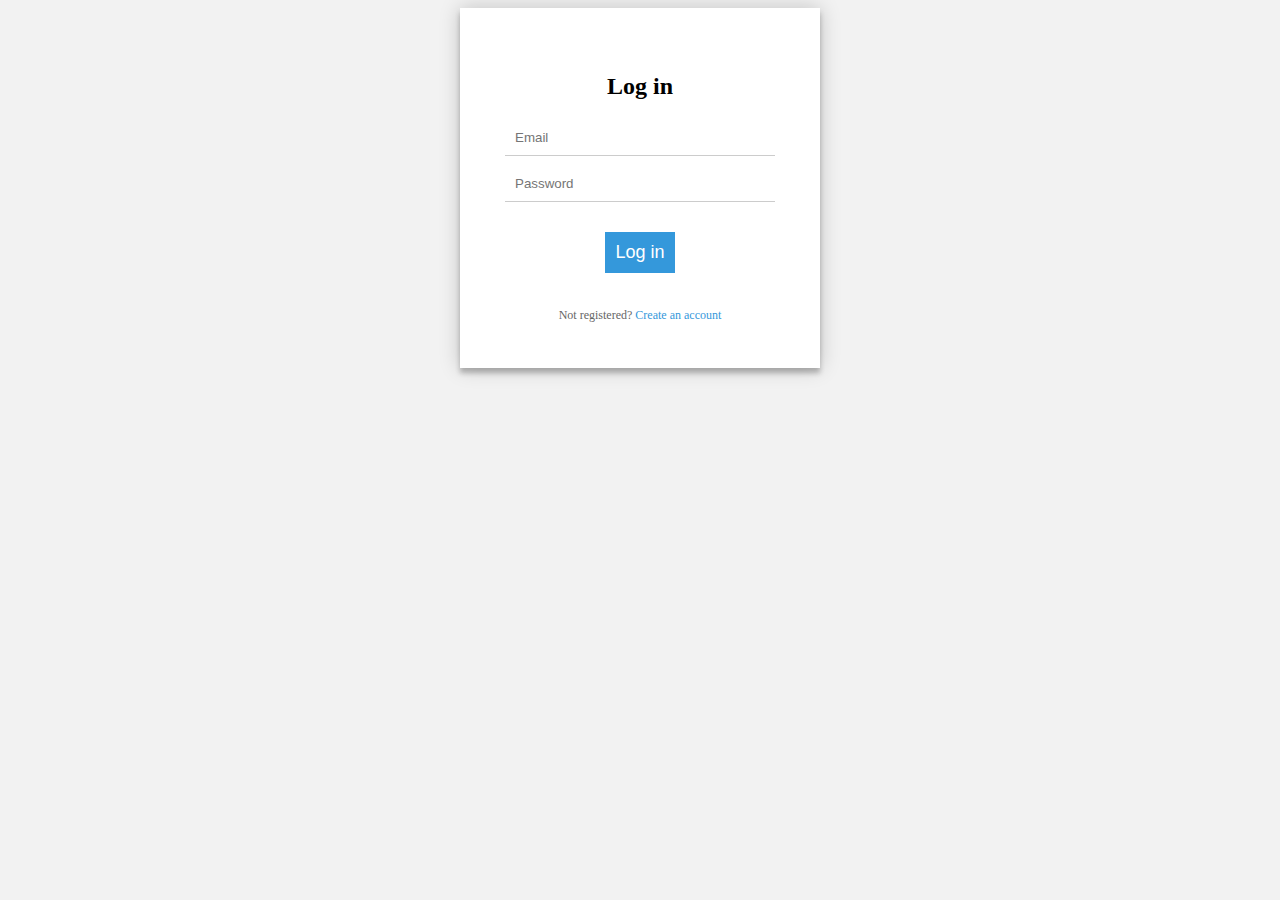
<file: login.html>
<!DOCTYPE html>
<html lang="en">
	<head>
		<meta charset="UTF-8">
		<meta http-equiv="X-UA-Compatible" content="IE=edge">
		<meta name="viewport" content="width=device-width, initial-scale=1.0">
		<title>Login Page</title>
		<link rel="stylesheet" type="text/css" href="style.css">
	</head>
	<body>
		<div class="login-page">
			<div class="form">
				<form class="login-form" method="post">
					<h2 class="form-title">Log in</h2>
					<input type="email" name="email" placeholder="Email" required/>
					<input type="password" name="password" placeholder="Password" required/>
					<button type="submit">Log in</button>
					<p class="message">Not registered? <a href="signup.html">Create an account</a></p>
				</form>
			</div>
		</div>
	</body>
</html>
</file>
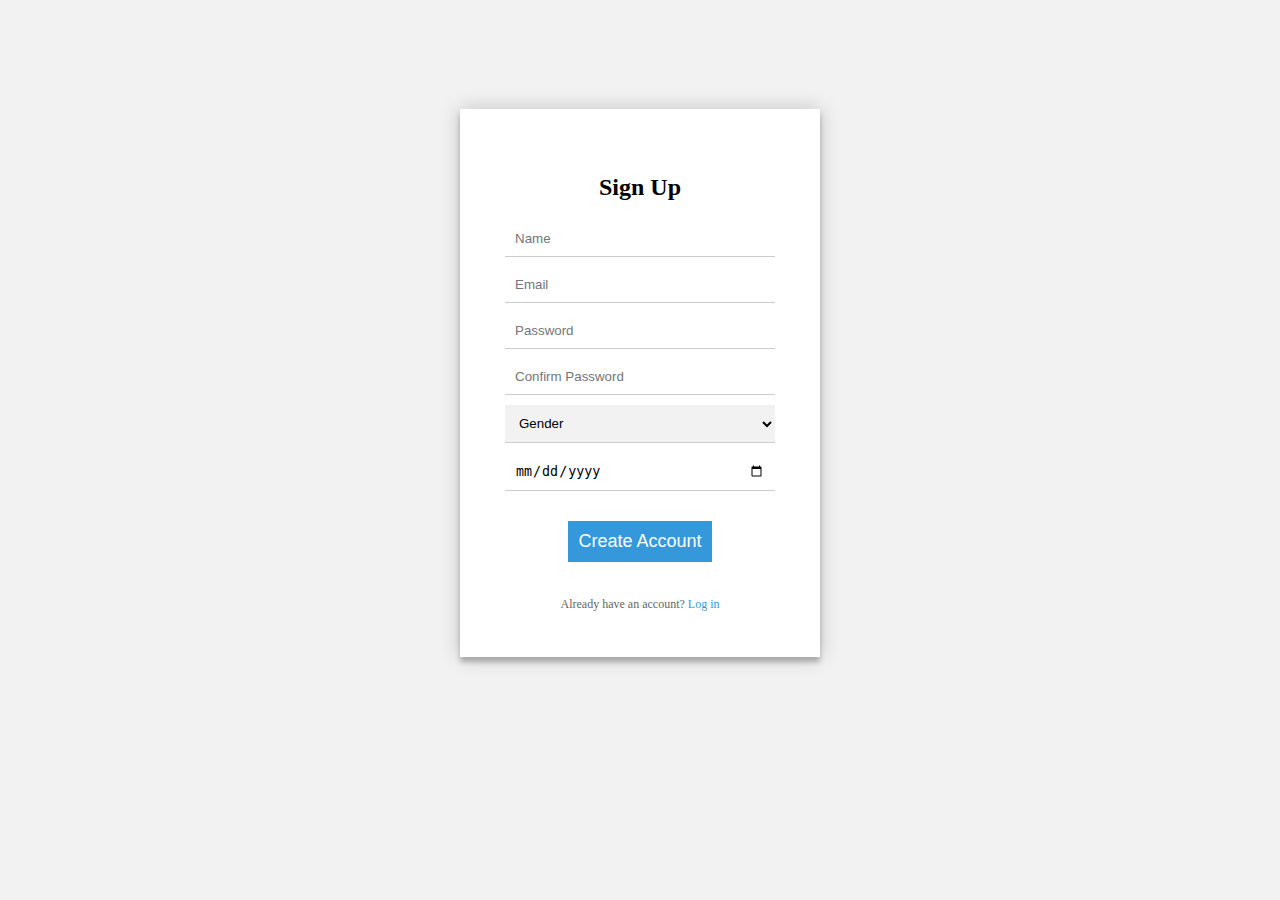
<file: signup.html>
<!DOCTYPE html>
<html lang="en">
	<head>
		<meta charset="UTF-8">
		<meta http-equiv="X-UA-Compatible" content="IE=edge">
		<meta name="viewport" content="width=device-width, initial-scale=1.0">
		<title>Signup Page</title>
		<link rel="stylesheet" type="text/css" href="style.css">
	</head>
	<body>
		<div class="signup-page">
			<div class="form">
				<form class="register-form" method="post">
					<h2 class="form-title">Sign Up</h2>
					<input type="text" name="name" placeholder="Name" required/>
					<input type="email" name="email" placeholder="Email" required/>
					<input type="password" name="password" placeholder="Password" required/>
					<input type="password" name="confirm_password" placeholder="Confirm Password" required/>
					<select name="gender" required>
						<option value="" disabled selected>Gender</option>
						<option value="male">Male</option>
						<option value="female">Female</option>
						<option value="other">Other</option>
					</select>
					<input type="date" name="dob" placeholder="Date of Birth" required/>
					<button type="submit">Create Account</button>
					<p class="message">Already have an account? <a href="login.html">Log in</a></p>
				</form>
			</div>
		</div>
	</body>
</html>
</file>
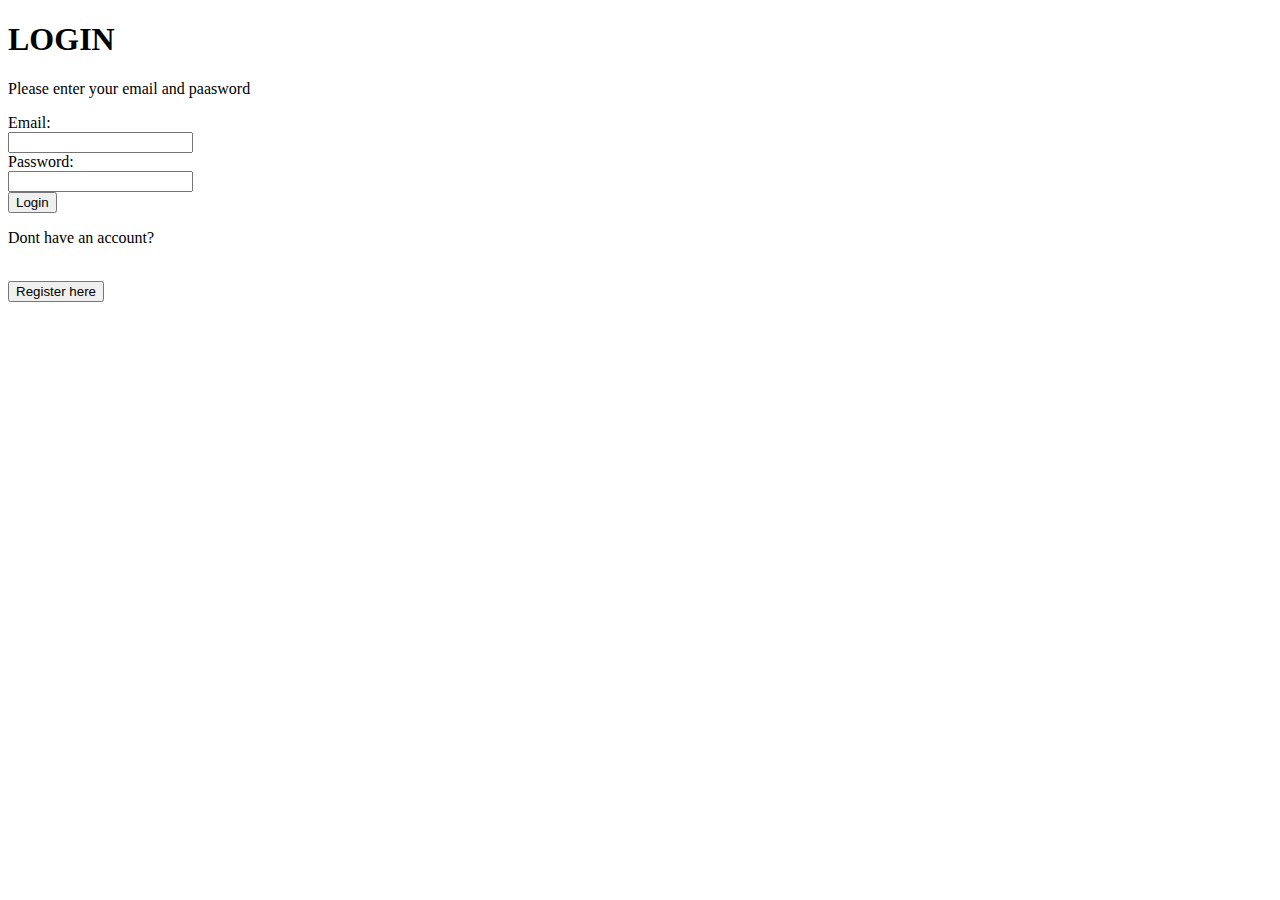
<file: E-healthcare/login.html>
<!DOCTYPE html>
<html>
    <head>
        <title>E-Healthcare</title>
    </head>
    <body>
        <h1>LOGIN</h1>
        <form action="login.php" method="post">
                 <P>Please enter your email and paasword</P>



                 <label for="email">Email:</label><br>
                 <input type="email" id="email" name="email"><br>

                 <label for="pwd">Password:</label><br>
                 <input type="password" id="pwd" name="pwd"><br>
        

                 <input type="submit" value="Login"><br>
                 <p>Dont have an account?</p><br>
                 <button onclick="document.location='Registration.html'">Register here</button>
        </form>
    </body>
</html>
</file>
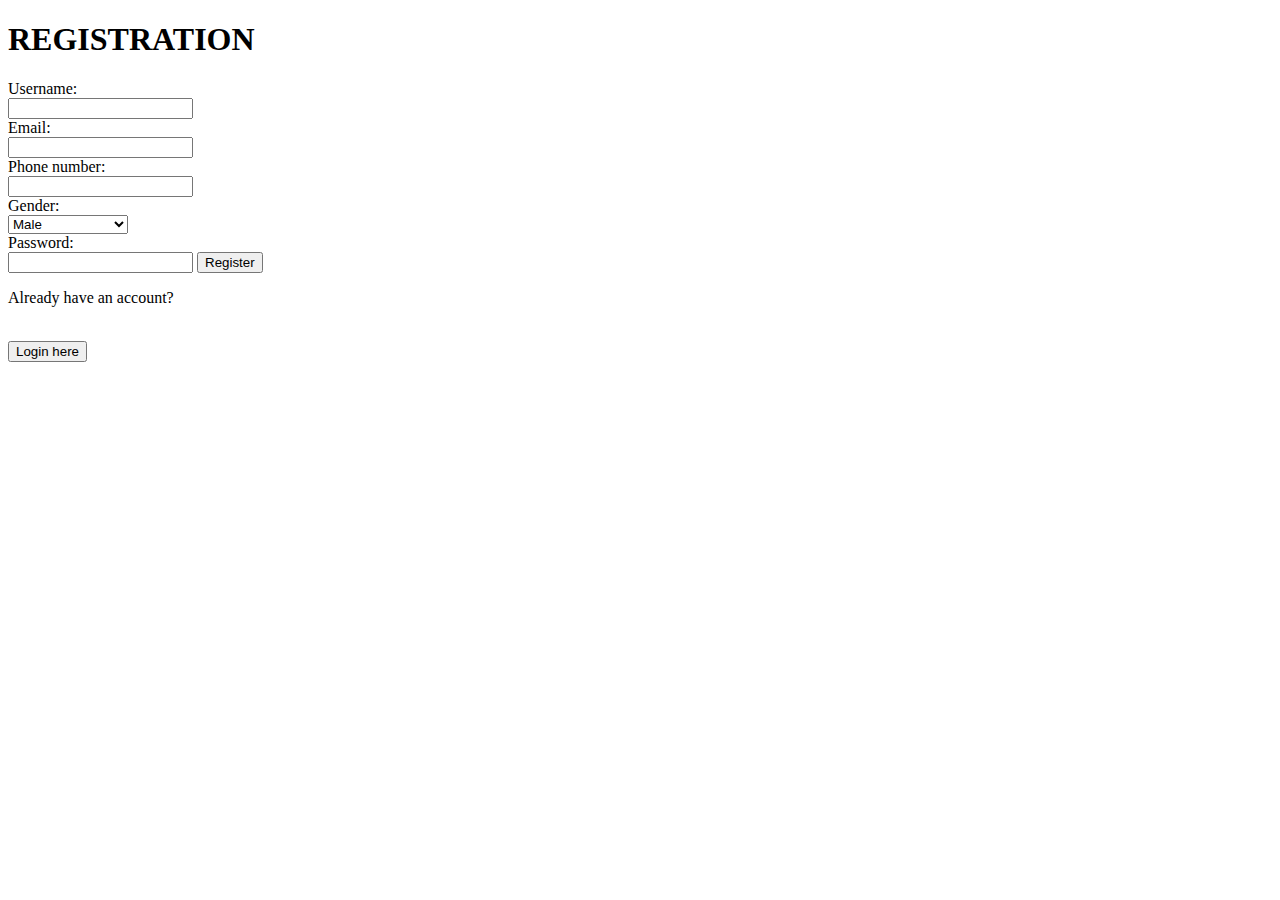
<file: E-healthcare/registration.html>
<!DOCTYPE html>
<html>
    <head>
        <title>E-Healthcare</title>
    </head>
    <body>
        <h1>REGISTRATION</h1>
        <form action="register.php" method="post">
             <label for="username"> Username: </label><br>
             <input type="text" id="username" name="username"><br>
        
             <label for="email">Email:</label><br>
             <input type="email" id="email" name="email"><br>

             <label for="phonenumber">Phone number:</label><br>
             <input type="number" id="quantity" name="quantity"><br>

             <label for="gender"> Gender: </label><br>
             <select name="gender" id="gender">
                    <option value="male">Male</option>
                    <option value="female">Female</option>
                    <option value="unspecified">Prefer not to say</option>
            </select><br>

             <label for="pwd">Password:</label><br>
             <input type="password" id="pwd" name="pwd">
        

             <input type="submit" value="Register"><br>
             <p>Already have an account?</p><br>
             <button onclick="document.location='Login.html'">Login here</button>



         </form>   
    </body>
</html>
</file>
<file: style.css>
* {
	box-sizing: border-box;
}

body {
	background-color: #F2F2F2;
}

.signup-page {
	width: 360px;
	padding: 8% 0 0;
	margin: auto;
}

.form {
	position: relative;
	z-index: 1;
	background: #FFFFFF;
	max-width: 360px;
	margin: 0 auto 100px;
	padding: 45px;
	text-align: center;
	box-shadow: 0 0 20px 0 rgba(0, 0, 0, 0.2), 0 5px 5px 0 rgba(0, 0, 0, 0.24);
}

.form input[type='text'],
.form input[type='email'],
.form input[type='password'],
.form select,
.form input[type='date'],
.form label {
	display: block;
	width: 100%;
	padding: 10px;
	border: none;
	border-bottom: 1px solid #CCCCCC;
	background: transparent;
	margin: 10px 0;
}

.form input[type='text']:focus,
.form input[type='email']:focus,
.form input[type='password']:focus,
.form select:focus,
.form input[type='date']:focus,
.form label:focus {
	outline: none;
	border-bottom: 2px solid #3498DB;
}

.form select {
	background: #F2F2F2;
}

.form label {
	text-align: left;
	font-size: 14px;
	font-weight: normal;
	color: #444444;
}

.form button[type='submit'] {
	background: #3498DB;
	color: #FFFFFF;
	border: none;
	padding: 10px;
	font-size: 18px;
	margin: 20px 0;
	cursor: pointer;
}

.form button[type='submit']:hover {
	background: #3cb0fd;
}

.form .message {
	margin: 15px 0 0;
	color: #666666;
	font-size: 12px;
}

.form .message a {
	color: #3498DB;
	text-decoration: none;
}
</file>
